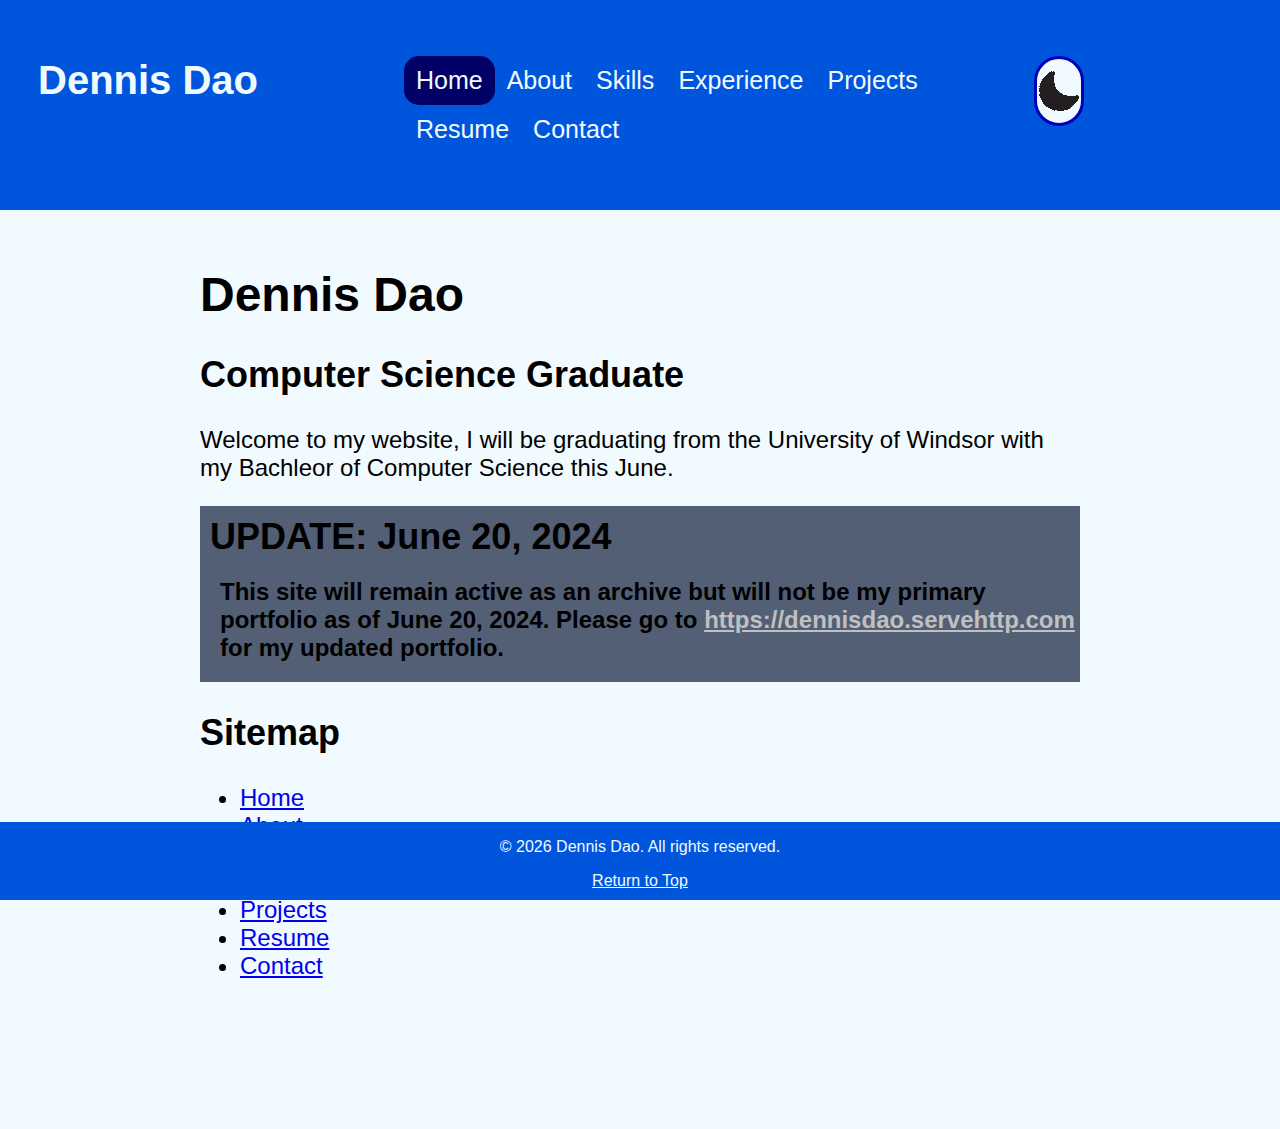
<file: index.html>
<!DOCTYPE html>
<html lang="en">
    <head>
        <title>Dennis Dao</title>
        <link rel="stylesheet" href="stylesheets/stylesheet.css"/>
        <link rel="stylesheet" href="https://cdnjs.cloudflare.com/ajax/libs/font-awesome/4.7.0/css/font-awesome.min.css">
        <link rel="icon" type="image/x-icon" href="images/favicon.ico">
        <script src="files/darkmode.js" defer></script> 
        <script src="files/menu.js" defer></script>
        <meta charset="utf-8">
    </head>

    <body class="page light-mode">
        <div id="navbar">
            <div class="navbar-item" style="width:30%;">
                <a href="index.html" id="logo">Dennis Dao</a>
            </div>

            <div class="navbar-item-menu" id="navbarMenu" style="width:50%;">
                <a class="active" href="index.html">Home</a>
                <a href="about.html">About</a>
                <a href="skills.html">Skills</a>
                <a href="exp.html">Experience</a>
                <a href="projects.html">Projects</a>
                <a href="resume.html">Resume</a>
                <a href="contact.html">Contact</a>
                <a href="javascript:void(0);" class="icon" onclick="responsiveMenu()">
                    <i class="fa fa-bars"></i>
                </a>
            </div>

            <div class="navbar-item" style="width:20%;">
                <div class="toggle">
                    <input type="checkbox" id="theme" class="toggle-input">
                    <label for="theme" class="toggle-label">
                        <img src="./images/moon.png" alt="Dark mode" class="toggle-icon">
                    </label>
                </div>
            </div>
        </div>

        <div id="content">
            <h1>Dennis Dao</h1>
            <h2>Computer Science Graduate</h2>
            <p>Welcome to my website, I will be graduating from the University of Windsor with my Bachleor of Computer Science this June.</p>

            <div style="font-weight: bold; background-color: #525f75;">
                <h2 style="margin: 10px 0 10px 10px; padding: 10px 0px 0px 0px">UPDATE: June 20, 2024</h2>
                <p style="margin: 10px 0 10px 10px; padding: 10px 0 20px 10px">
                    This site will remain active as an archive but will not be my primary portfolio as of June 20, 2024. Please go to
                    <a style="color:rgb(192, 192, 192)" href="https://dennisdao.servehttp.com">https://dennisdao.servehttp.com</a> for my updated portfolio.
                </p>
            </div>

            <h2>Sitemap</h2>
            <ul>
                <li><a href="index.html">Home</a></li>
                <li><a href="about.html">About</a></li>
                <li><a href="skills.html">Skills</a></li>
                <li><a href="exp.html">Experience</a></li>
                <li><a href="projects.html">Projects</a></li>
                <li><a href="resume.html">Resume</a></li>
                <li><a href="contact.html">Contact</a></li>
            </ul>
        </div>
        <div class="footer">
            <p id="copyright"></p>
            <a href="#top">Return to Top</a>
        </div>
        <script>
            var date = new Date();
            document.getElementById("copyright").innerHTML = "© " + date.getFullYear() + " Dennis Dao. All rights reserved.";
        </script>
   </body>
</html>
</file>
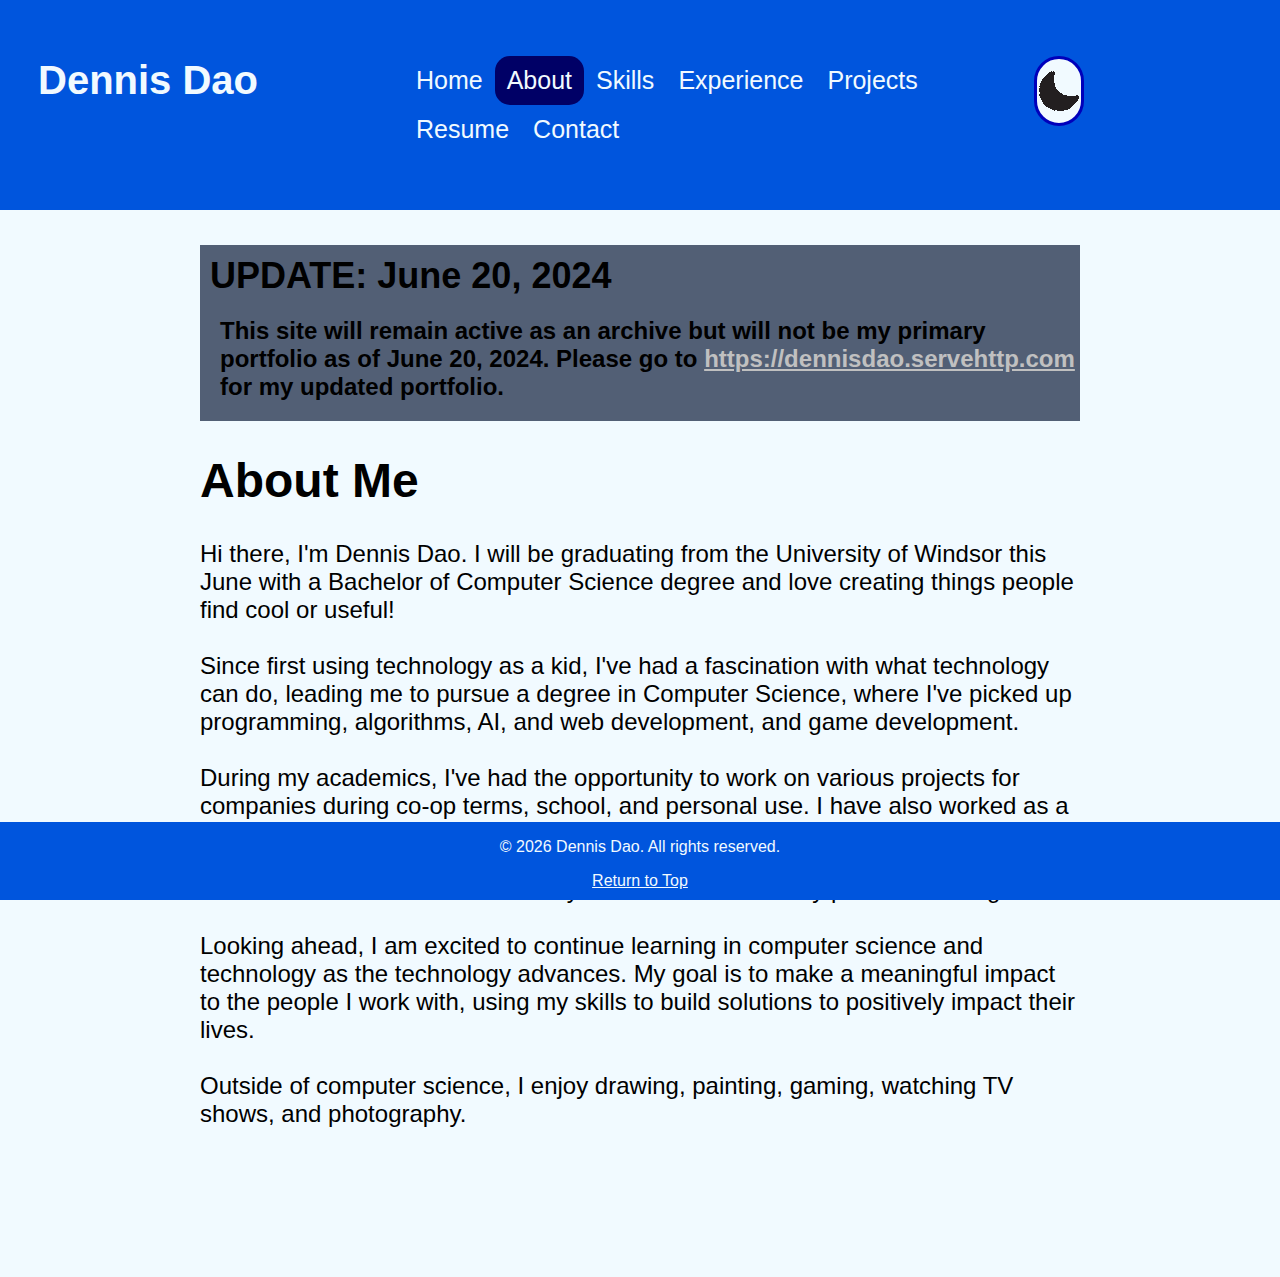
<file: about.html>
<!DOCTYPE html>
<html lang="en">
    <head>
        <title>About Me</title>
        <link rel="stylesheet" href="stylesheets/stylesheet.css"/>
        <link rel="stylesheet" href="https://cdnjs.cloudflare.com/ajax/libs/font-awesome/4.7.0/css/font-awesome.min.css">
        <link rel="icon" type="image/x-icon" href="images/favicon.ico">
        <script src="files/darkmode.js" defer></script> 
        <script src="files/menu.js"></script>
        <meta charset="utf-8">
    </head>

    <body class="page light-mode">
        <div id="navbar">
            <div class="navbar-item" style="width:30%;">
                <a href="index.html" id="logo">Dennis Dao</a>
            </div>

            <div class="navbar-item-menu" id="navbarMenu" style="width:50%;">
                <a href="index.html">Home</a>
                <a class="active" href="about.html">About</a>
                <a href="skills.html">Skills</a>
                <a href="exp.html">Experience</a>
                <a href="projects.html">Projects</a>
                <a href="resume.html">Resume</a>
                <a href="contact.html">Contact</a>
                <a href="javascript:void(0);" class="icon" onclick="responsiveMenu()">
                    <i class="fa fa-bars"></i>
                </a>
            </div>

            <div class="navbar-item" style="width:20%;">
                <div class="toggle">
                    <input type="checkbox" id="theme" class="toggle-input">
                    <label for="theme" class="toggle-label">
                        <img src="./images/moon.png" alt="Dark mode" class="toggle-icon">
                    </label>
                </div>
            </div>
        </div>

        <div id="content">
            <div style="font-weight: bold; background-color: #525f75;">
                <h2 style="margin: 10px 0 10px 10px; padding: 10px 0px 0px 0px">UPDATE: June 20, 2024</h2>
                <p style="margin: 10px 0 10px 10px; padding: 10px 0 20px 10px">
                    This site will remain active as an archive but will not be my primary portfolio as of June 20, 2024. Please go to
                    <a style="color:rgb(192, 192, 192)" href="https://dennisdao.servehttp.com">https://dennisdao.servehttp.com</a> for my updated portfolio.
                </p>
            </div>
            
            <h1>About Me</h1>
            <p>
                Hi there, I'm Dennis Dao. I will be graduating from the University of Windsor this June with a Bachelor of Computer Science degree and love creating things
                people find cool or useful!
                <br/><br/>
                Since first using technology as a kid, I've had a fascination with what technology can do, leading me to pursue a degree in
                Computer Science, where I've picked up programming, algorithms, AI, and web development, and game development.
                <br/><br/>
                During my academics, I've had the opportunity to work on various projects for
                companies during co-op terms, school, and personal use. I have also worked as a 
                teaching assistant for various computer science courses, ranging from intro to programming to compiler theory.
                These experiences have provided opportunites to network with others and to 
                hone my technical skills and my problem-solving skills.
                <br/><br/>
                Looking ahead, I am excited to continue learning in computer science and technology as the technology advances. My goal is to
                make a meaningful impact to the people I work with, using my skills to build solutions to positively impact their lives.
                <br/><br/>
                Outside of computer science, I enjoy drawing, painting, gaming, watching TV shows, and photography.
            </p>
        </div>
        <div class="footer">
            <p id="copyright"></p>
            <a href="#top">Return to Top</a>
        </div>
        <script>
            var date = new Date();
            document.getElementById("copyright").innerHTML = "© " + date.getFullYear() + " Dennis Dao. All rights reserved.";
        </script>
   </body>
</html>
</file>
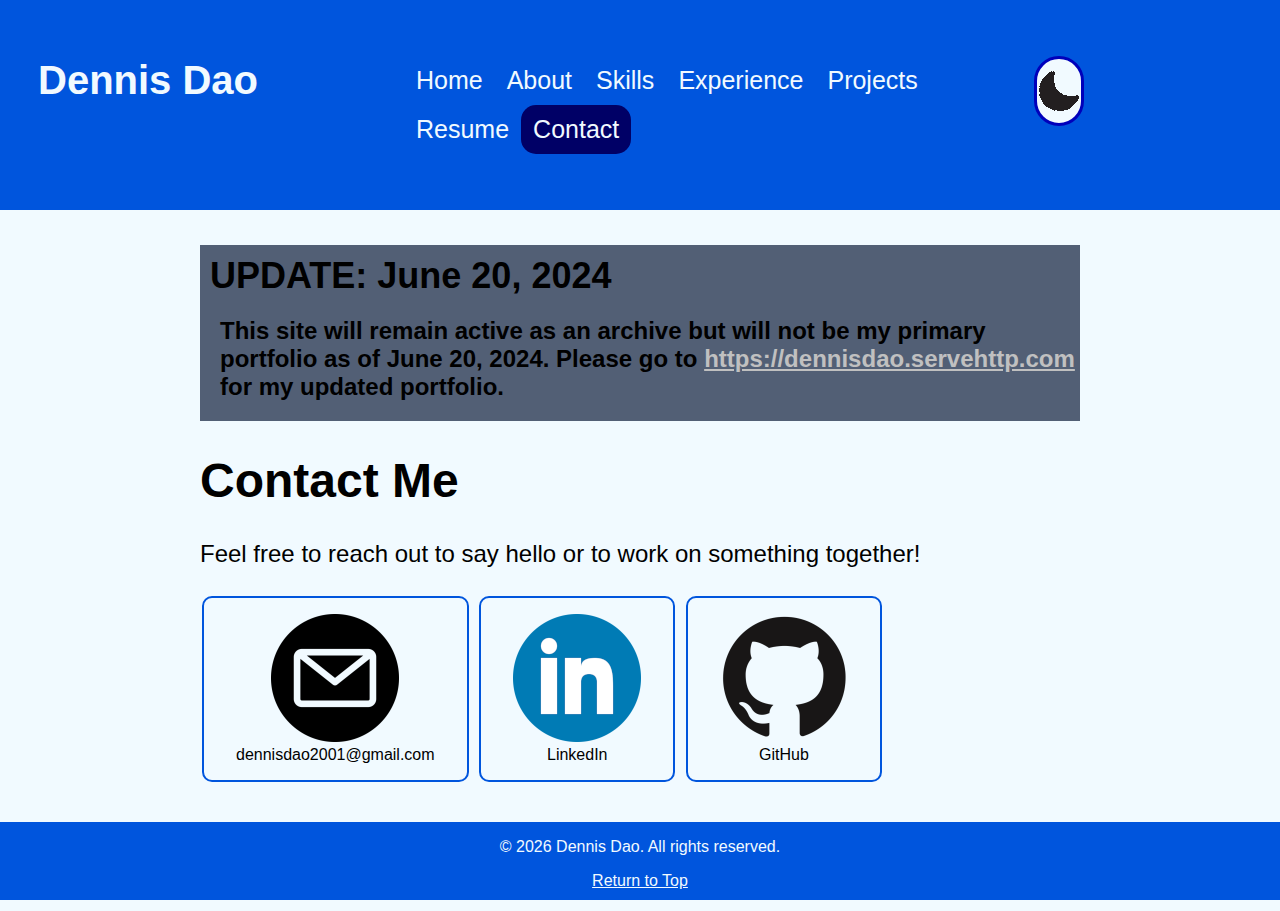
<file: contact.html>
<!DOCTYPE html>
<html lang="en">
    <head>
        <title>Contact Me</title>
        <link rel="stylesheet" href="stylesheets/stylesheet.css"/>
        <link rel="stylesheet" href="https://cdnjs.cloudflare.com/ajax/libs/font-awesome/4.7.0/css/font-awesome.min.css">
        <link rel="icon" type="image/x-icon" href="images/favicon.ico">
        <script src="files/darkmode.js" defer></script> 
        <script src="files/menu.js"></script>
        <meta charset="utf-8">
    </head>
    
    <body class="page light-mode">
        <div id="navbar">
            <div class="navbar-item" style="width:30%;">
                <a href="index.html" id="logo">Dennis Dao</a>
            </div>

            <div class="navbar-item-menu" id="navbarMenu" style="width:50%;">
                <a href="index.html">Home</a>
                <a href="about.html">About</a>
                <a href="skills.html">Skills</a>
                <a href="exp.html">Experience</a>
                <a href="projects.html">Projects</a>
                <a href="resume.html">Resume</a>
                <a class="active" href="contact.html">Contact</a>
                <a href="javascript:void(0);" class="icon" onclick="responsiveMenu()">
                    <i class="fa fa-bars"></i>
                </a>
            </div>

            <div class="navbar-item" style="width:20%;">
                <div class="toggle">
                    <input type="checkbox" id="theme" class="toggle-input">
                    <label for="theme" class="toggle-label">
                        <img src="./images/moon.png" alt="Dark mode" class="toggle-icon">
                    </label>
                </div>
            </div>
        </div>

        <div id="content">
            <div style="font-weight: bold; background-color: #525f75;">
                <h2 style="margin: 10px 0 10px 10px; padding: 10px 0px 0px 0px">UPDATE: June 20, 2024</h2>
                <p style="margin: 10px 0 10px 10px; padding: 10px 0 20px 10px">
                    This site will remain active as an archive but will not be my primary portfolio as of June 20, 2024. Please go to
                    <a style="color:rgb(192, 192, 192)" href="https://dennisdao.servehttp.com">https://dennisdao.servehttp.com</a> for my updated portfolio.
                </p>
            </div>
            
            <h1>Contact Me</h1>
            <p>Feel free to reach out to say hello or to work on something together!</p>
            <a href="mailto: dennisdao2001@gmail.com"><button class="button buttonTheme"><img src="images/email.png" id="email" alt="Email"><br/>dennisdao2001@gmail.com</button></a>
            <a href="https://www.linkedin.com/in/dennis-dao0802/"><button class="button buttonTheme"><img src="images/linkedin.png" id="linkedin" alt="LinkedIn"><br/>LinkedIn</button></a>
            <a href="https://github.com/dennis0802"><button class="button buttonTheme"><img src="images/githubLarge.png" id="github" alt="GitHub"><br/>GitHub</button></a>    
                
        </div>
        <div class="footer">
            <p id="copyright"></p>
            <a href="#top">Return to Top</a>
        </div>
        <script>
            var date = new Date();
            document.getElementById("copyright").innerHTML = "© " + date.getFullYear() + " Dennis Dao. All rights reserved.";
        </script>
   </body>
</html>
</file>
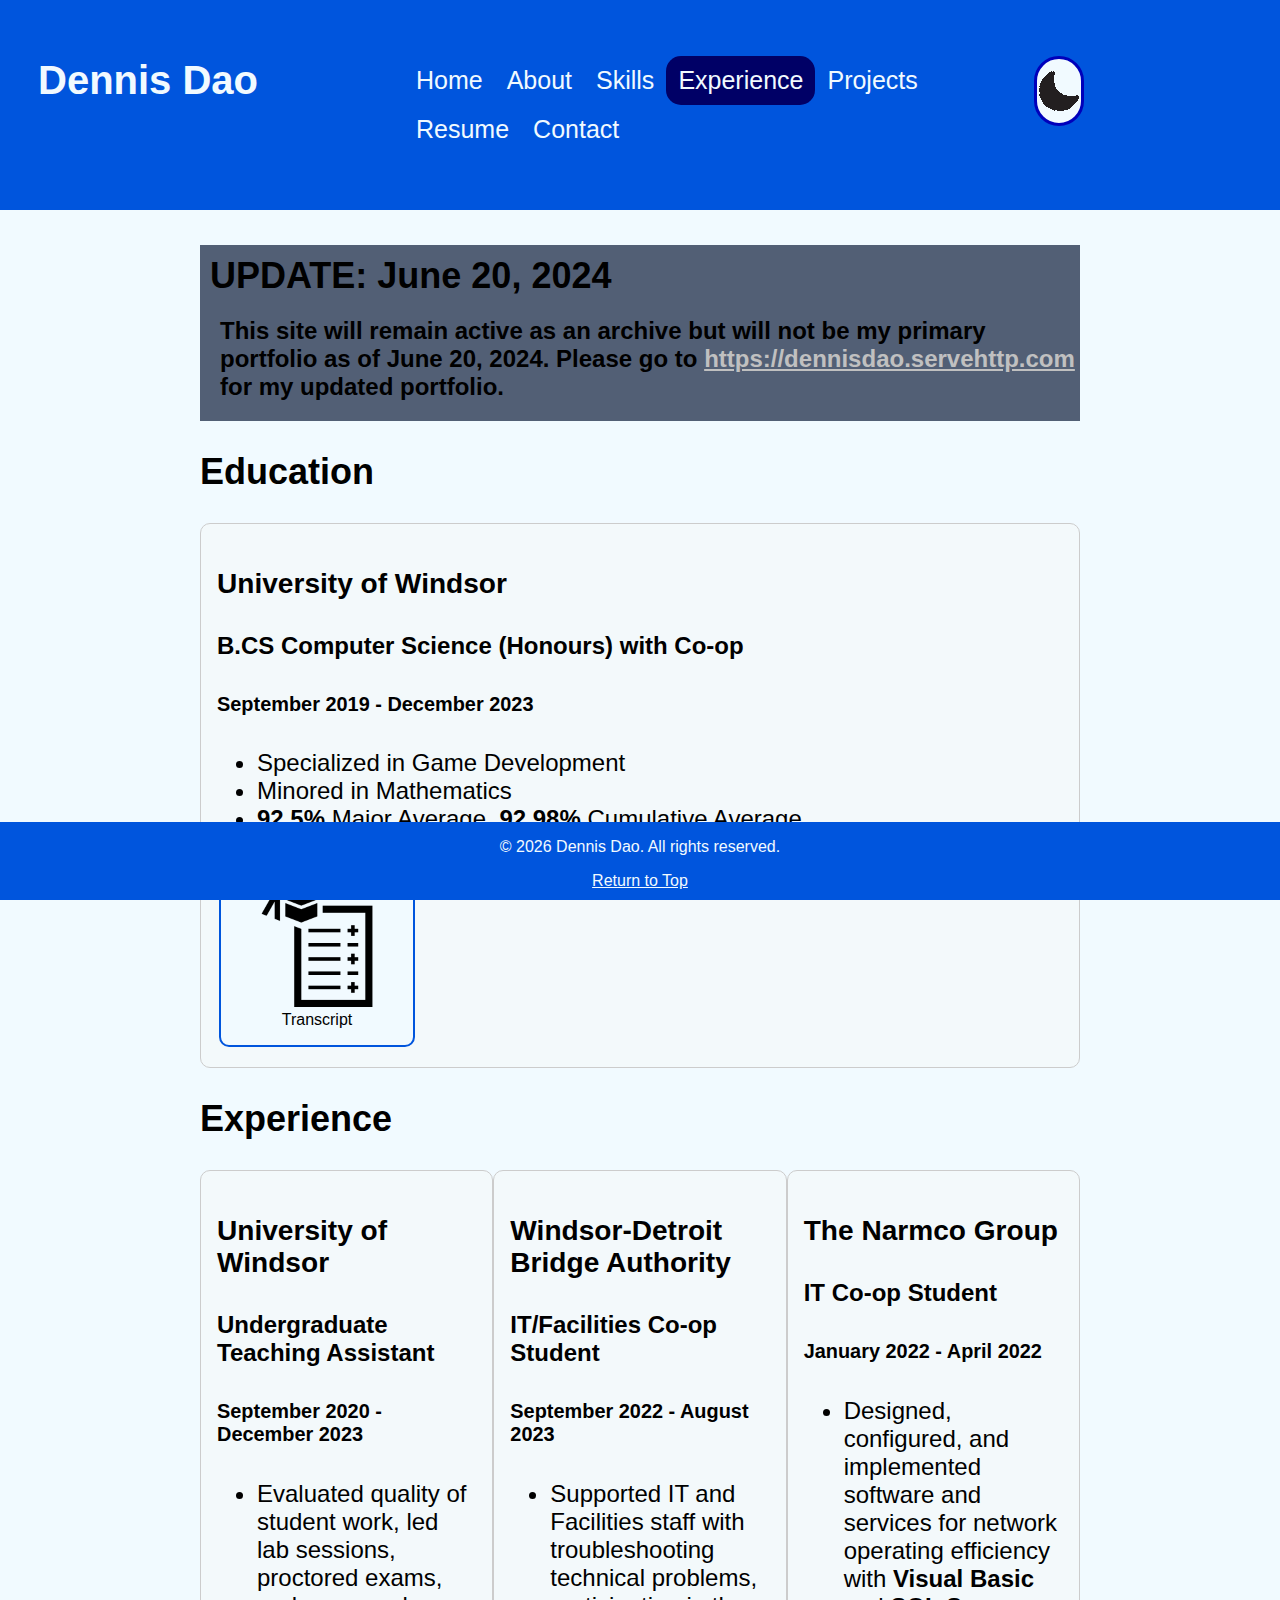
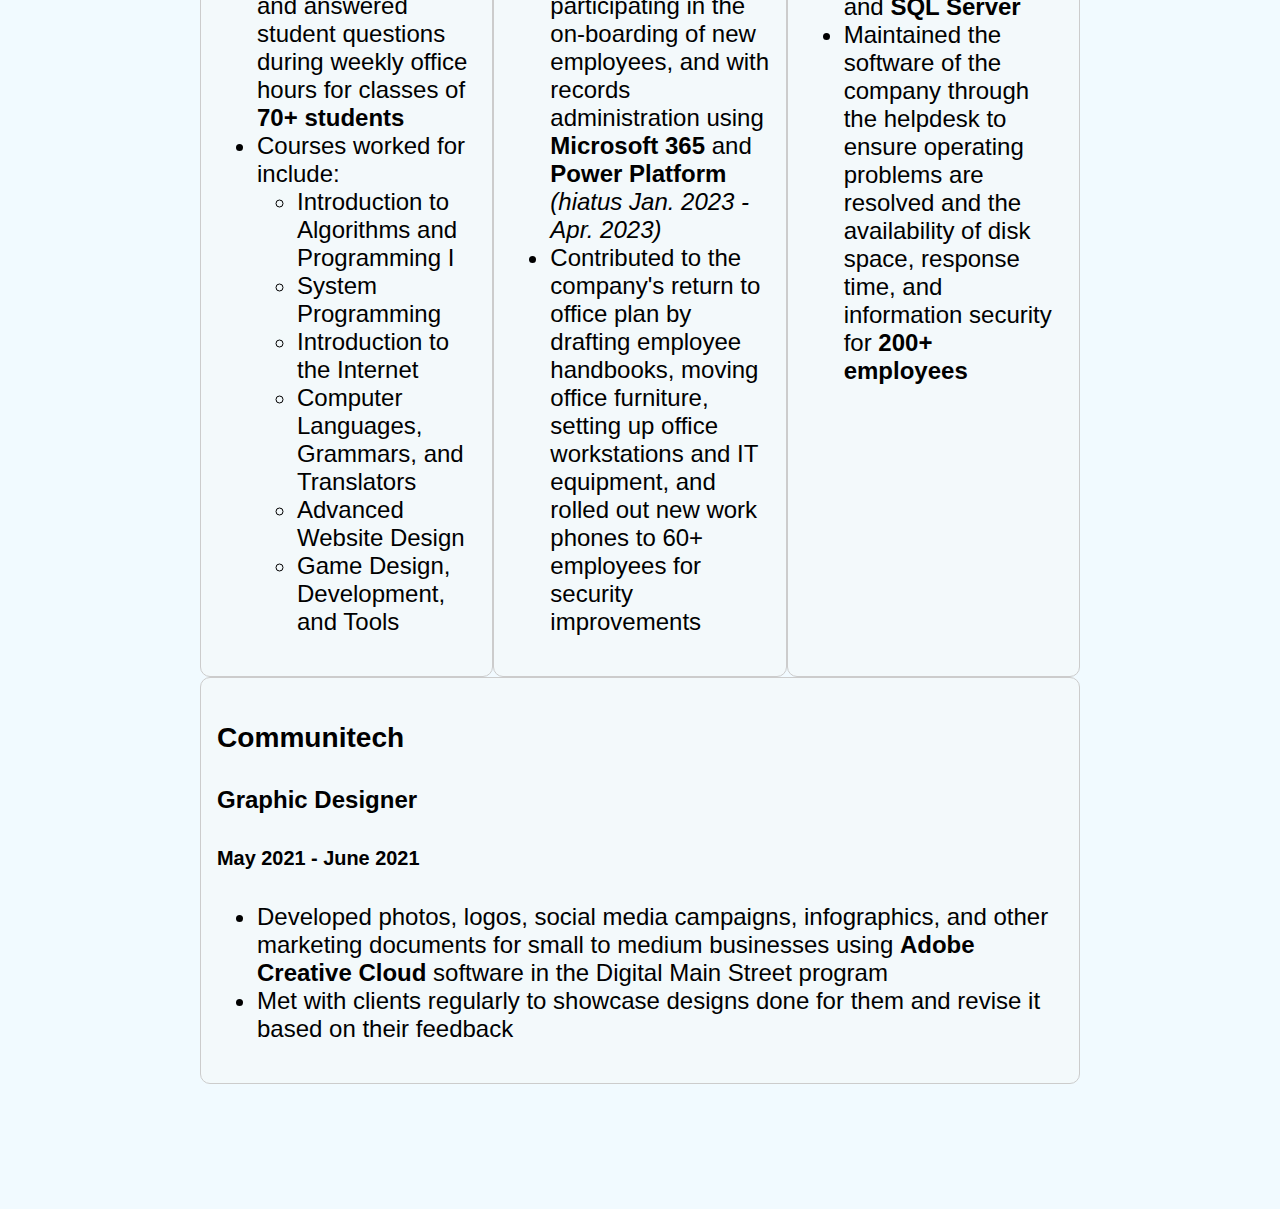
<file: exp.html>
<!DOCTYPE html>
<html lang="en">
    <head>
        <title>Experience</title>
        <link rel="stylesheet" href="stylesheets/stylesheet.css"/>
        <link rel="stylesheet" href="https://cdnjs.cloudflare.com/ajax/libs/font-awesome/4.7.0/css/font-awesome.min.css">
        <link rel="icon" type="image/x-icon" href="images/favicon.ico">
        <script src="files/darkmode.js" defer></script> 
        <script src="files/menu.js"></script>
        <meta charset="utf-8">
    </head>

    <body class="page light-mode">
        <div id="navbar">
            <div class="navbar-item" style="width:30%;">
                <a href="index.html" id="logo">Dennis Dao</a>
            </div>

            <div class="navbar-item-menu" id="navbarMenu" style="width:50%;">
                <a href="index.html">Home</a>
                <a href="about.html">About</a>
                <a href="skills.html">Skills</a>
                <a class="active" href="exp.html">Experience</a>
                <a href="projects.html">Projects</a>
                <a href="resume.html">Resume</a>
                <a href="contact.html">Contact</a>
                <a href="javascript:void(0);" class="icon" onclick="responsiveMenu()">
                    <i class="fa fa-bars"></i>
                </a>
            </div>

            <div class="navbar-item" style="width:20%;">
                <div class="toggle">
                    <input type="checkbox" id="theme" class="toggle-input">
                    <label for="theme" class="toggle-label">
                        <img src="./images/moon.png" alt="Dark mode" class="toggle-icon">
                    </label>
                </div>
            </div>
        </div>

        <div id="content">
            <div style="font-weight: bold; background-color: #525f75;">
                <h2 style="margin: 10px 0 10px 10px; padding: 10px 0px 0px 0px">UPDATE: June 20, 2024</h2>
                <p style="margin: 10px 0 10px 10px; padding: 10px 0 20px 10px">
                    This site will remain active as an archive but will not be my primary portfolio as of June 20, 2024. Please go to
                    <a style="color:rgb(192, 192, 192)" href="https://dennisdao.servehttp.com">https://dennisdao.servehttp.com</a> for my updated portfolio.
                </p>
            </div>
            
            <h2>Education</h2>
            <div class="box-container">
                <div class="box" style="text-align: left;">
                    <h3>University of Windsor</h4>
                    <h4>B.CS Computer Science (Honours) with Co-op</h4>
                    <h5>September 2019 - December 2023</h5>
                    <ul>
                        <li>Specialized in Game Development</li>
                        <li>Minored in Mathematics</li>
                        <li><b>92.5%</b> Major Average, <b>92.98%</b> Cumulative Average</li>
                    </ul>
                    <a href="documents/DennisDao_Transcript.pdf"><button class="button buttonTheme"><img src="images/transcript.png" id="pdf" alt="Transcript icon"><br/>Transcript</button></a>
                </div>
            </div>

            <h2>Experience</h2>
            <div class="box-container">
                <div class="box" style="text-align: left;">
                    <h3>University of Windsor</h4>
                    <h4>Undergraduate Teaching Assistant</h4>
                    <h5>September 2020 - December 2023</h5>
                    <ul>
                        <li>
                            Evaluated quality of student work, led lab sessions, proctored exams, and answered 
                            student questions during weekly office hours for classes of <b>70+ students</b>
                        </li>
                        <li>
                            Courses worked for include:
                            <ul>
                                <li>Introduction to Algorithms and Programming I</li>
                                <li>System Programming</li>
                                <li>Introduction to the Internet</li>
                                <li>Computer Languages, Grammars, and Translators</li>
                                <li>Advanced Website Design</li>
                                <li>Game Design, Development, and Tools</li>
                            </ul>
                        </li>
                    </ul>
                </div>

                <div class="box" style="text-align: left;">
                    <h3>Windsor-Detroit Bridge Authority</h4>
                    <h4>IT/Facilities Co-op Student</h4>
                    <h5>September 2022 - August 2023</h5>
                    <ul>
                        <li>
                            Supported IT and Facilities staff with troubleshooting technical problems, participating in the on-boarding of new employees, and with records administration using 
                            <b>Microsoft 365</b> and <b>Power Platform</b> <i>(hiatus Jan. 2023 - Apr. 2023)</i>
                        </li>
                        <li>
                            Contributed to the company's return to office plan by drafting employee handbooks, moving office furniture, setting up office workstations and IT equipment, and rolled out new 
                            work phones to 60+ employees for security improvements
                        </li>
                    </ul>
                </div>

                <div class="box" style="text-align: left;">
                    <h3>The Narmco Group</h4>
                    <h4>IT Co-op Student</h4>
                    <h5>January 2022 - April 2022</h5>
                    <ul>
                        <li>
                            Designed, configured, and implemented software and services for network operating efficiency with <b>Visual Basic</b> and <b>SQL Server</b>
                        </li>
                        <li>
                            Maintained the software of the company through the helpdesk to ensure operating problems are resolved and the availability of disk space, 
                            response time, and information security for <b>200+ employees</b>
                        </li>
                    </ul>
                </div>
            </div>
            <div class="box-container">
                <div class="box" style="text-align: left;">
                    <h3>Communitech</h4>
                    <h4>Graphic Designer</h4>
                    <h5>May 2021 - June 2021</h5>
                    <ul>
                        <li>
                            Developed photos, logos, social media campaigns, infographics, and other marketing documents for small to medium businesses using <b>Adobe Creative Cloud</b> software in the Digital Main Street program
                        </li>
                        <li>
                            Met with clients regularly to showcase designs done for them and revise it based on their feedback
                        </li>
                    </ul>
                </div>
            </div>

        </div>
        <div class="footer">
            <p id="copyright"></p>
            <a href="#top">Return to Top</a>
        </div>
        <script>
            var date = new Date();
            document.getElementById("copyright").innerHTML = "© " + date.getFullYear() + " Dennis Dao. All rights reserved.";
        </script>
   </body>
</html>
</file>
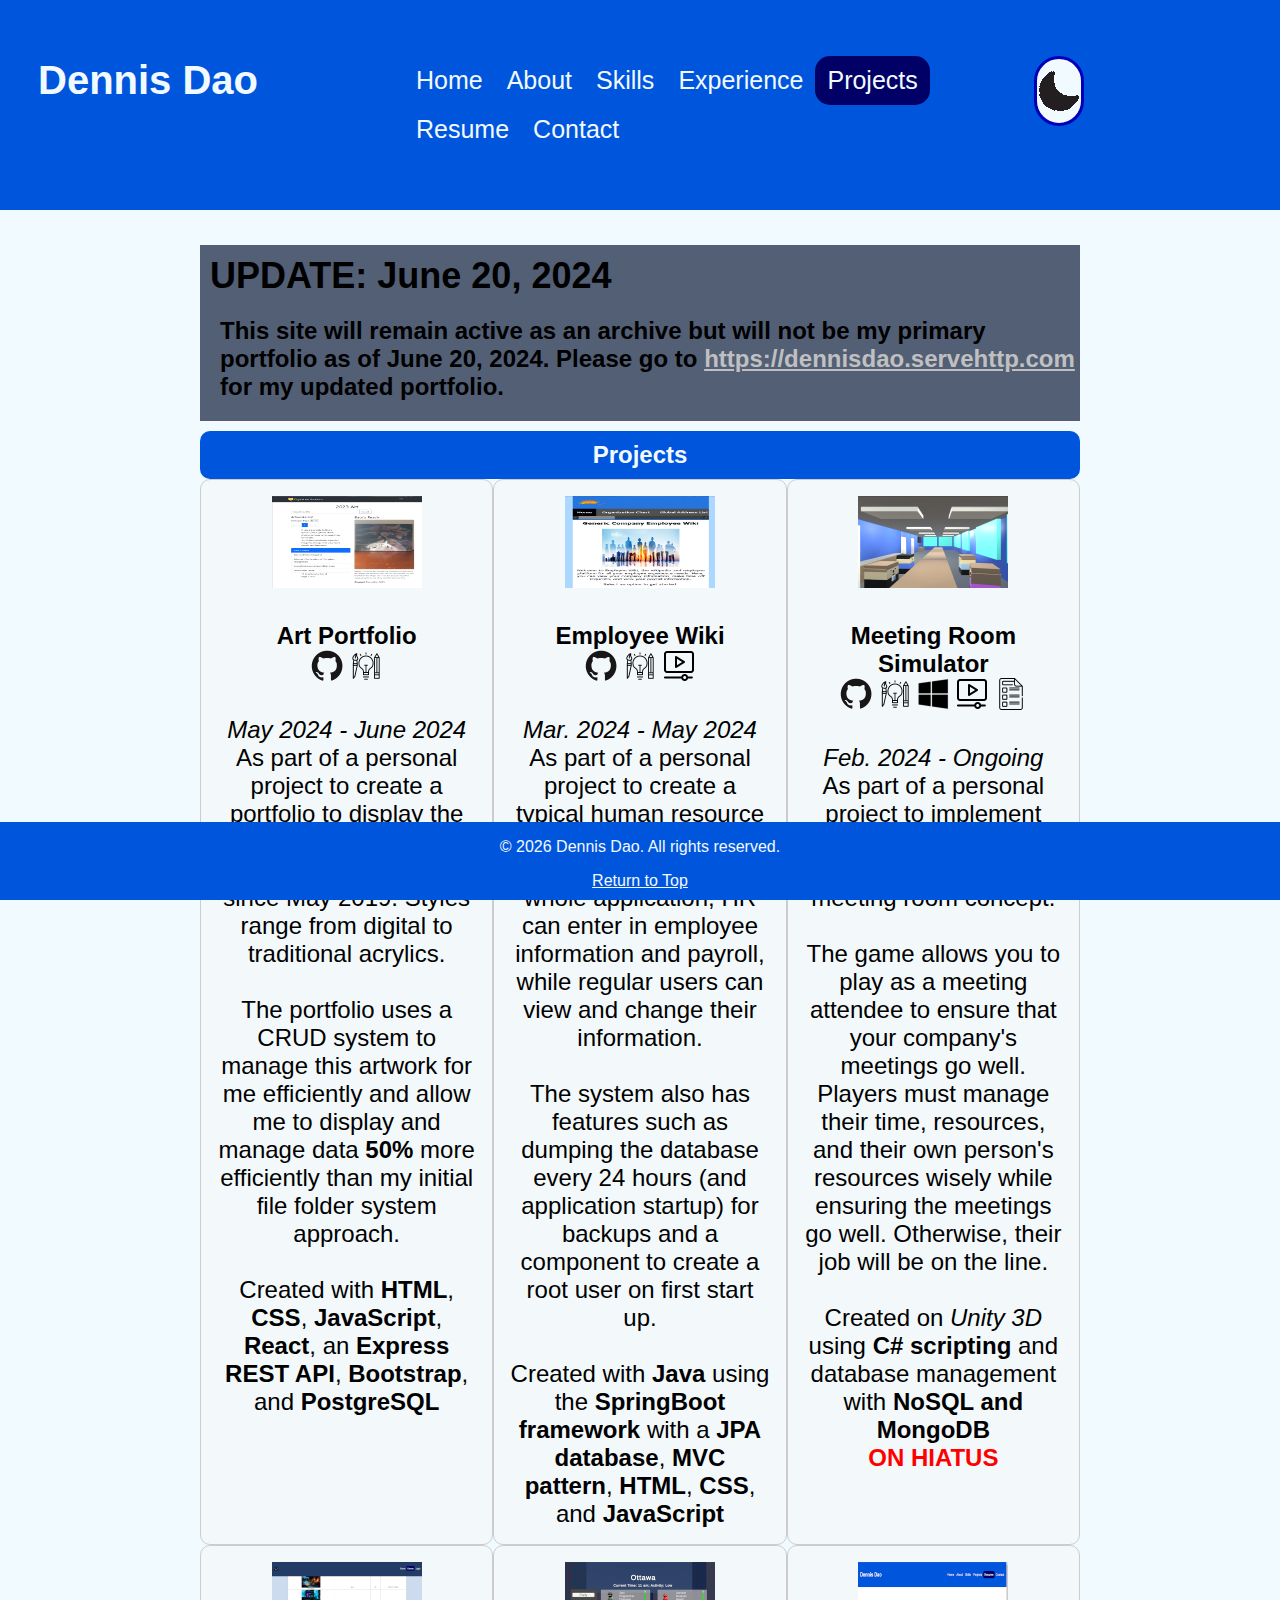
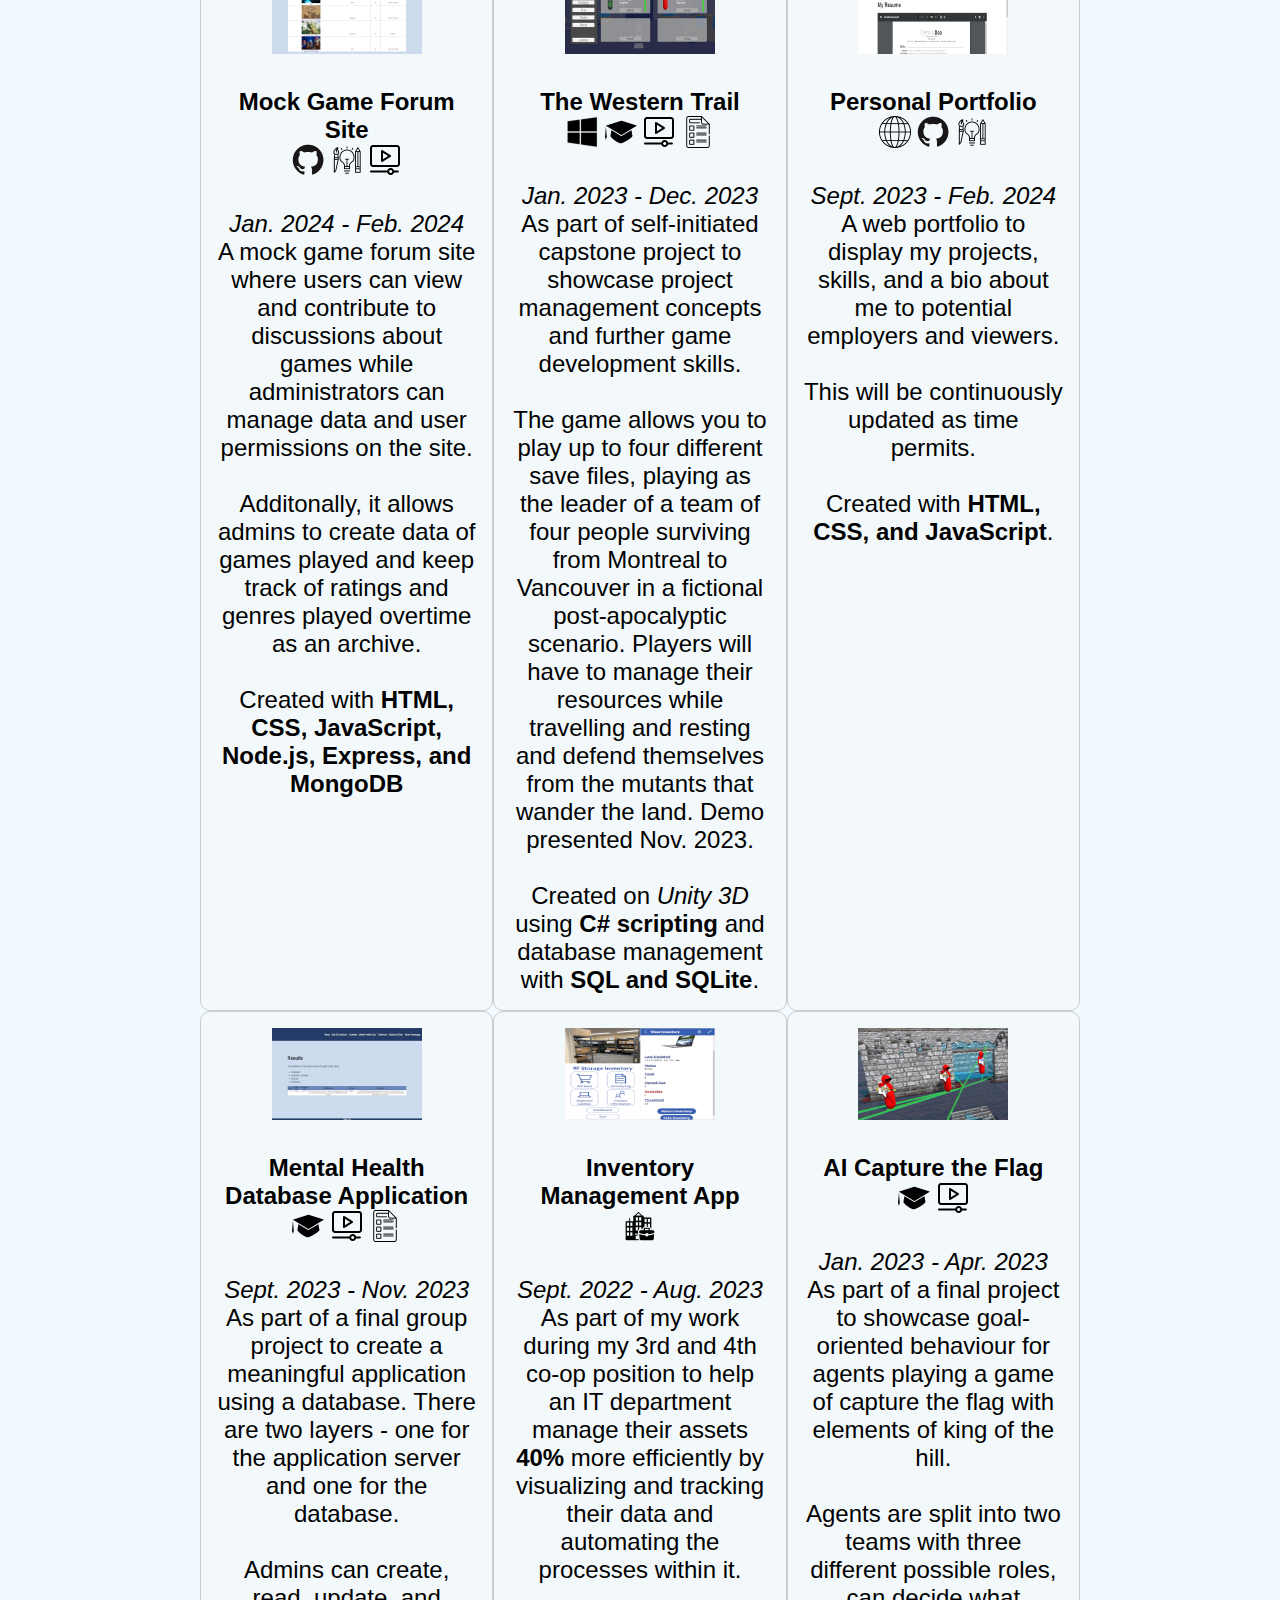
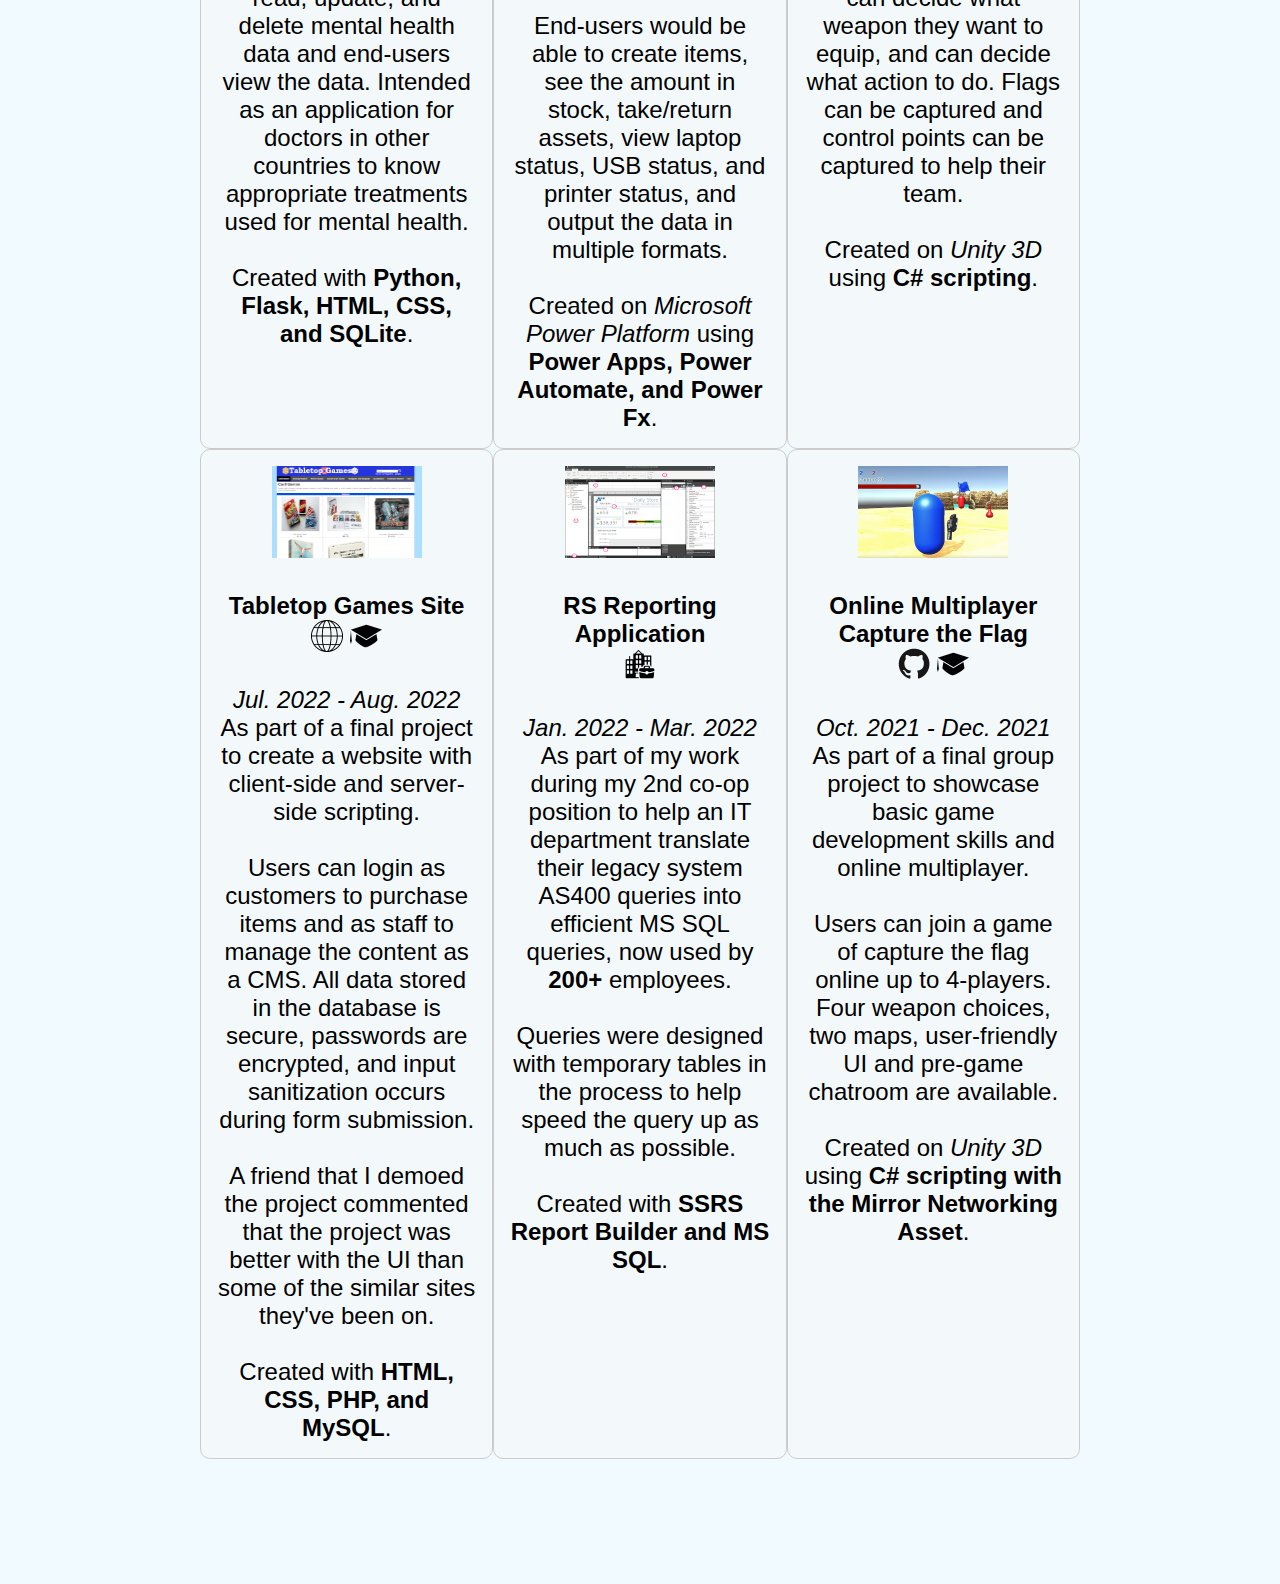
<file: projects.html>
<!DOCTYPE html>
<html lang="en">
    <head>
        <title>My Projects</title>
        <link rel="stylesheet" href="stylesheets/stylesheet.css"/>
        <link rel="stylesheet" href="https://cdnjs.cloudflare.com/ajax/libs/font-awesome/4.7.0/css/font-awesome.min.css">
        <link rel="icon" type="image/x-icon" href="images/favicon.ico">
        <script src="files/darkmode.js" defer></script> 
        <script src="files/menu.js"></script>
        <meta charset="utf-8">
    </head>

    <body class="page light-mode">
        <div id="navbar">
            <div class="navbar-item" style="width:30%;">
                <a href="index.html" id="logo">Dennis Dao</a>
            </div>

            <div class="navbar-item-menu" id="navbarMenu" style="width:50%;">
                <a href="index.html">Home</a>
                <a href="about.html">About</a>
                <a href="skills.html">Skills</a>
                <a href="exp.html">Experience</a>
                <a class="active" href="projects.html">Projects</a>
                <a href="resume.html">Resume</a>
                <a href="contact.html">Contact</a>
                <a href="javascript:void(0);" class="icon" onclick="responsiveMenu()">
                    <i class="fa fa-bars"></i>
                </a>
            </div>

            <div class="navbar-item" style="width:20%;">
                <div class="toggle">
                    <input type="checkbox" id="theme" class="toggle-input">
                    <label for="theme" class="toggle-label">
                        <img src="./images/moon.png" alt="Dark mode" class="toggle-icon">
                    </label>
                </div>
            </div>
        </div>

        <div id="content">
            <div style="font-weight: bold; background-color: #525f75;">
                <h2 style="margin: 10px 0 10px 10px; padding: 10px 0px 0px 0px">UPDATE: June 20, 2024</h2>
                <p style="margin: 10px 0 10px 10px; padding: 10px 0 20px 10px">
                    This site will remain active as an archive but will not be my primary portfolio as of June 20, 2024. Please go to
                    <a style="color:rgb(192, 192, 192)" href="https://dennisdao.servehttp.com">https://dennisdao.servehttp.com</a> for my updated portfolio.
                </p>
            </div>
            
            <div class="box-head">
                Projects
            </div>

            <div class="box-container">
                <div class="box">
                    <img src="images/art_portfolio.png" id="projectImg" alt="Art portfolio">
                    <br/><br/><b>Art Portfolio</b><br/>
                    <a href="https://github.com/dennis0802/artPortfolio"><img src="images/github.png" id="gitrepository" alt="Git repository"></a>
                    <img src="images/personalProject.png" id="personalProject" alt="Personal project">
                    <br/><br/>
                    <i>May 2024 - June 2024</i><br/>
                    As part of a personal project to create a portfolio to display the artwork I have done with visual arts hobbies since May 2019. 
                    Styles range from digital to traditional acrylics.
                    <br/><br/>
                    The portfolio uses a CRUD system to manage this artwork for me efficiently and allow me to display and manage data <b>50%</b> more efficiently than my
                    initial file folder system approach.
                    <br/><br/>
                    Created with <b>HTML</b>, <b>CSS</b>, <b>JavaScript</b>, <b>React</b>, an <b>Express REST API</b>, <b>Bootstrap</b>, and <b>PostgreSQL</b>
                </div>

                <div class="box">
                    <img src="images/hris.png" id="projectImg" alt="A human resources information system">
                    <br/><br/><b>Employee Wiki</b><br/>
                    <a href="https://github.com/dennis0802/employee-wiki"><img src="images/github.png" id="gitrepository" alt="Git repository"></a>
                    <img src="images/personalProject.png" id="personalProject" alt="Personal project">
                    <a href="https://youtu.be/dEDhTjpj0Zg"><img src="images/video.png" id="demo" alt="demo link"></a>
                    <br/><br/>
                    <i>Mar. 2024 - May 2024</i><br/>
                    As part of a personal project to create a typical human resource information system. Admins can manage the whole application,
                    HR can enter in employee information and payroll, while regular users can view and change their information.
                    <br/><br/>
                    The system also has features such as dumping the database every 24 hours (and application startup) for backups and a component to create a root user on first start up.
                    <br/><br/>
                    Created with <b>Java</b> using the <b>SpringBoot framework</b> with a <b>JPA database</b>, <b>MVC pattern</b>, <b>HTML</b>, <b>CSS</b>, and <b>JavaScript</b>
                </div>

                <div class="box">
                    <img src="images/meetingSim.png" id="projectImg" alt="A game to continue working on randomly generated concepts">
                    <br/><br/><b>Meeting Room Simulator</b><br/>
                    <a href="https://github.com/dennis0802/meetingRoomSim"><img src="images/github.png" id="gitrepository" alt="Git repository"></a>
                    <img src="images/personalProject.png" id="personalProject" alt="Personal project">
                    <a href=""><img src="images/windows.png" id="windowsDownload" alt="Windows project download"></a>
                    <a href=""><img src="images/video.png" id="demo" alt="demo link"></a>
                    <a href="documents/Meeting Room Simulator Design Document.pdf"><img src="images/report.png" id="pdf" alt="PDF icon"></a>
                    <br/><br/>
                    <i>Feb. 2024 - Ongoing</i><br/>
                    As part of a personal project to implement randomly generated concepts into an office meeting room concept.<br/><br/>
                    The game allows you to play as a meeting attendee to ensure that your company's meetings go well. Players must manage their time,
                    resources, and their own person's resources wisely while ensuring the meetings go well. Otherwise, their job will be on the line.
                    <br/><br/>
                    Created on <i>Unity 3D</i> using <b>C# scripting</b> and database management with <b>NoSQL and MongoDB</b><br/>
                    <b style="color: red;">ON HIATUS</b>
                </div>
            </div>

            <div class="box-container">
                <div class="box">
                    <img src="images/gameForum.png" id="projectImg" alt="A mock game forum site">
                    <br/><br/><b>Mock Game Forum Site</b><br/>
                    <a href="https://github.com/dennis0802/gameSite"><img src="images/github.png" id="gitrepository" alt="Git repository"></a>
                    <img src="images/personalProject.png" id="personalProject" alt="Personal project">
                    <a href=""><img src="images/video.png" id="demo" alt="demo link"></a>

                    <br/><br/>
                    <i>Jan. 2024 - Feb. 2024</i><br/>
                    A mock game forum site where users can view and contribute to discussions about games while administrators can manage data and user permissions on the site.
                    <br/><br/>
                    Additonally, it allows admins to create data of games played and keep track of ratings and genres played overtime as an archive.
                    <br/><br/>
                    Created with <b>HTML, CSS, JavaScript, Node.js, Express, and MongoDB</b>
                </div>

                <div class="box">
                    <img src="images/westernTrail.png" id="projectImg"  alt="A choose your own adventure game I developed">
                    <br/><br/><b>The Western Trail</b><br/>
                    <a href="./files/The Western Trail.zip"><img src="images/windows.png" id="windowsDownload" alt="Windows project download"></a>
                    <img src="images/university.png" id="universityProject" alt="University project">
                    <a href="https://youtu.be/qxMqgqgrTtY"><img src="images/video.png" id="demo" alt="demo link"></a>
                    <a href="documents/4990FinalReport.pdf"><img src="images/report.png" id="pdf" alt="PDF icon"></a>

                    <br/><br/>
                    <i>Jan. 2023 - Dec. 2023</i><br/>
                    As part of self-initiated capstone project to showcase project management concepts and further game development skills.<br/><br/>
                    The game allows you to play up to four different save files, 
                    playing as the leader of a team of four people surviving from Montreal to Vancouver in a fictional post-apocalyptic scenario. Players will have to manage
                    their resources while travelling and resting and defend themselves from the mutants that wander the land. Demo presented Nov. 2023.
                    <br/><br/>
                    Created on <i>Unity 3D</i> using <b>C# scripting</b> and database management with <b>SQL and SQLite</b>.
                </div>

                <div class="box">
                    <img src="images/mySite.png" id="projectImg"  alt="My website">
                    <br/><br/><b>Personal Portfolio</b><br/>
                    <a href="https://dennis0802.github.io/index.html"><img src="images/web.png" id="weblink" alt="Website link"></a>
                    <a href="https://github.com/dennis0802/dennis0802.github.io"><img src="images/github.png" id="gitrepository" alt="Git repository"></a>
                    <img src="images/personalProject.png" id="personalProject" alt="Personal project">

                    <br/><br/>
                    <i>Sept. 2023 - Feb. 2024</i><br/>
                    A web portfolio to display my projects, skills, and a bio about me to potential employers and viewers. 
                    <br/><br/>This will be continuously updated as
                    time permits.
                    <br/><br/>
                    Created with <b>HTML, CSS, and JavaScript</b>.
                </div>
            </div>
            
            <div class="box-container">
                <div class="box">
                    <img src="images/mentalHealthDB.png" id="projectImg"  alt="An application to collect and visualize data on mental health">
                    <br/><br/><b>Mental Health Database Application</b><br/>
                    <img src="images/university.png" id="universityProject" alt="University project">
                    <a href="documents/4150Demo.mp4"><img src="images/video.png" id="demo" alt="demo link"></a>
                    <a href="documents/4150FinalReport.pdf"><img src="images/report.png" id="pdf" alt="PDF icon"></a>

                    <br/><br/>
                    <i>Sept. 2023 - Nov. 2023</i><br/>
                    As part of a final group project to create a meaningful application using a database. There are two layers - one for
                    the application server and one for the database. <br/><br/>
                    Admins can create, read, update, and delete mental health data and end-users
                    view the data. Intended as an application for doctors in other countries to know appropriate treatments used for mental health.
                    <br/><br/>
                    Created with <b>Python, Flask, HTML, CSS, and SQLite</b>.
                </div>

                <div class="box">
                    <img src="images/inventoryApp.png" id="projectImg"  alt="An inventory application">
                    <br/><br/><b>Inventory Management App</b><br/>
                    <img src="images/workplace.png" id="workplace" alt="Workplace project">

                    <br/><br/>
                    <i>Sept. 2022 - Aug. 2023</i><br/>
                    As part of my work during my 3rd and 4th co-op position to help an IT department manage their assets <b>40%</b> more efficiently by visualizing and 
                    tracking their data and automating the processes within it.<br/><br/>
                    End-users would be able to create items, see the amount in stock, take/return assets, view laptop status, USB status, and printer status, and output the data in 
                    multiple formats.
                    <br/><br/>
                    Created on <i>Microsoft Power Platform</i> using <b>Power Apps, Power Automate, and Power Fx</b>.
                </div>


                <div class="box">
                    <img src="images/ctf_ai.png" id="projectImg" alt="A snapshot of AI playing capture the flag">
                    <br/><br/><b>AI Capture the Flag</b><br/>
                    <img src="images/university.png" id="universityProject" alt="University project">
                    <a href="https://youtu.be/CAGBxPbmELQ"><img src="images/video.png" id="demo" alt="demo link"></a>

                    <br/><br/>
                    <i>Jan. 2023 - Apr. 2023</i><br/>
                    As part of a final project to showcase goal-oriented behaviour for agents playing a game of capture the flag with elements
                    of king of the hill.<br/><br/>Agents are split into two teams with three different possible roles, can decide what weapon 
                    they want to equip, and can decide what action to do. Flags can be captured and control points can be captured to help their team.
                    <br/><br/>Created on <i>Unity 3D</i> using <b>C# scripting</b>.
                </div>
            </div>

            <div class="box-container">
                <div class="box">
                    <img src="images/tabletop_ecom.png" id="projectImg"  alt="Homepage for e-commerce site for board games">
                    <br/><br/><b>Tabletop Games Site</b><br/>
                    <a href="https://dao114.myweb.cs.uwindsor.ca/COMP2707/Project/public/index.php"><img src="images/web.png" id="weblink" alt="Website link"></a>
                    <img src="images/university.png" id="universityProject" alt="University project">

                    <br/><br/>
                    <i>Jul. 2022 - Aug. 2022</i><br/>
                    As part of a final project to create a website with client-side and server-side scripting.<br/><br/>Users can login as customers to purchase
                    items and as staff to manage the content as a CMS. All data stored in the database is secure, passwords are encrypted, and input
                    sanitization occurs during form submission.
                    <br/><br/>
                    A friend that I demoed the project commented that the project was better with the UI than some of the similar sites they've been on.
                    <br/><br/>
                    Created with <b>HTML, CSS, PHP, and MySQL</b>.<br/>
                </div>

                <div class="box">
                    <img src="images/ssrs.png" id="projectImg"  alt="SQL Server Report builder window">
                    <br/><br/><b>RS Reporting Application</b><br/>
                    <img src="images/workplace.png" id="workplace" alt="Workplace project">

                    <br/><br/>
                    <i>Jan. 2022 - Mar. 2022</i><br/>
                    As part of my work during my 2nd co-op position to help an IT department translate their legacy system AS400 queries into
                    efficient MS SQL queries, now used by <b>200+</b> employees.<br/><br/>Queries were designed with temporary tables in the process to help speed the query up as much
                    as possible.
                    <br/><br/>
                    Created with <b>SSRS Report Builder and MS SQL</b>.
                </div>

                <div class="box">
                    <img src="images/ctf_online.png" id="projectImg"  alt="A snapshot of online capture the flag">
                    <br/><br/><b>Online Multiplayer Capture the Flag</b><br/>
                    <a href="https://github.com/dennis0802/uwindsor-courses/tree/main/comp3770/project-group-14-main"><img src="images/github.png" id="gitrepository" alt="Git repository"></a>
                    <img src="images/university.png" id="universityProject" alt="University project">

                    <br/><br/>
                    <i>Oct. 2021 - Dec. 2021</i><br/>
                    As part of a final group project to showcase basic game development skills and online multiplayer.<br/><br/>Users can join a game
                    of capture the flag online up to 4-players. Four weapon choices, two maps, user-friendly UI and
                    pre-game chatroom are available.
                    <br/><br/>
                    Created on <i>Unity 3D</i> using <b>C# scripting with the Mirror Networking Asset</b>.
                </div>
            </div>
        </div>
        
        <div class="footer">
            <p id="copyright"></p>
            <a href="#top">Return to Top</a>
        </div>
        <script>
            var date = new Date();
            document.getElementById("copyright").innerHTML = "© " + date.getFullYear() + " Dennis Dao. All rights reserved.";
        </script>
   </body>
</html>
</file>
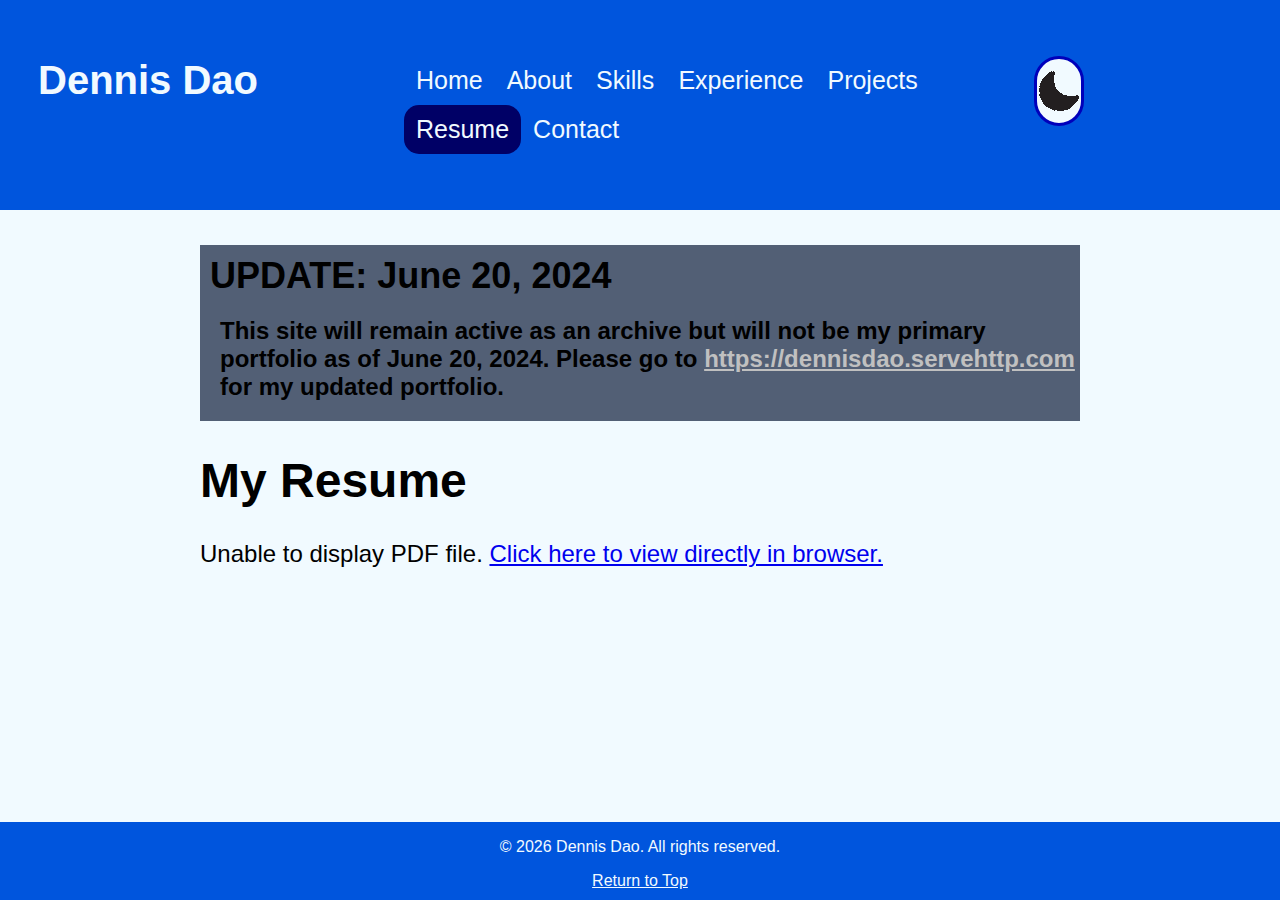
<file: resume.html>
<!DOCTYPE html>
<html lang="en">
    <head>
        <title>My Resume</title>
        <link rel="stylesheet" href="stylesheets/stylesheet.css"/>
        <link rel="stylesheet" href="https://cdnjs.cloudflare.com/ajax/libs/font-awesome/4.7.0/css/font-awesome.min.css">
        <link rel="icon" type="image/x-icon" href="images/favicon.ico">
        <script src="files/darkmode.js" defer></script> 
        <script src="files/menu.js"></script>
        <meta charset="utf-8">
    </head>

    <body class="page light-mode">
        <div id="navbar">
            <div class="navbar-item" style="width:30%;">
                <a href="index.html" id="logo">Dennis Dao</a>
            </div>

            <div class="navbar-item-menu" id="navbarMenu" style="width:50%;">
                <a href="index.html">Home</a>
                <a href="about.html">About</a>
                <a href="skills.html">Skills</a>
                <a href="exp.html">Experience</a>
                <a href="projects.html">Projects</a>
                <a class="active" href="resume.html">Resume</a>
                <a href="contact.html">Contact</a>
                <a href="javascript:void(0);" class="icon" onclick="responsiveMenu()">
                    <i class="fa fa-bars"></i>
                </a>
            </div>

            <div class="navbar-item" style="width:20%;">
                <div class="toggle">
                    <input type="checkbox" id="theme" class="toggle-input">
                    <label for="theme" class="toggle-label">
                        <img src="./images/moon.png" alt="Dark mode" class="toggle-icon">
                    </label>
                </div>
            </div>
        </div>

        <div id="content">
            <div style="font-weight: bold; background-color: #525f75;">
                <h2 style="margin: 10px 0 10px 10px; padding: 10px 0px 0px 0px">UPDATE: June 20, 2024</h2>
                <p style="margin: 10px 0 10px 10px; padding: 10px 0 20px 10px">
                    This site will remain active as an archive but will not be my primary portfolio as of June 20, 2024. Please go to
                    <a style="color:rgb(192, 192, 192)" href="https://dennisdao.servehttp.com">https://dennisdao.servehttp.com</a> for my updated portfolio.
                </p>
            </div>
            <h1>My Resume</h1>
            <object data="documents/DennisDao_Resume.pdf" type="application/pdf" id="resumeBlock">
                <p>Unable to display PDF file. <a href="documents/DennisDao_Resume.pdf">Click here to view directly in browser.</a></p>
            </object>  
        </div>

        <div class="footer">
            <p id="copyright"></p>
            <a href="#top">Return to Top</a>
        </div>
        <script>
            var date = new Date();
            document.getElementById("copyright").innerHTML = "© " + date.getFullYear() + " Dennis Dao. All rights reserved.";
        </script>
   </body>
</html>
</file>
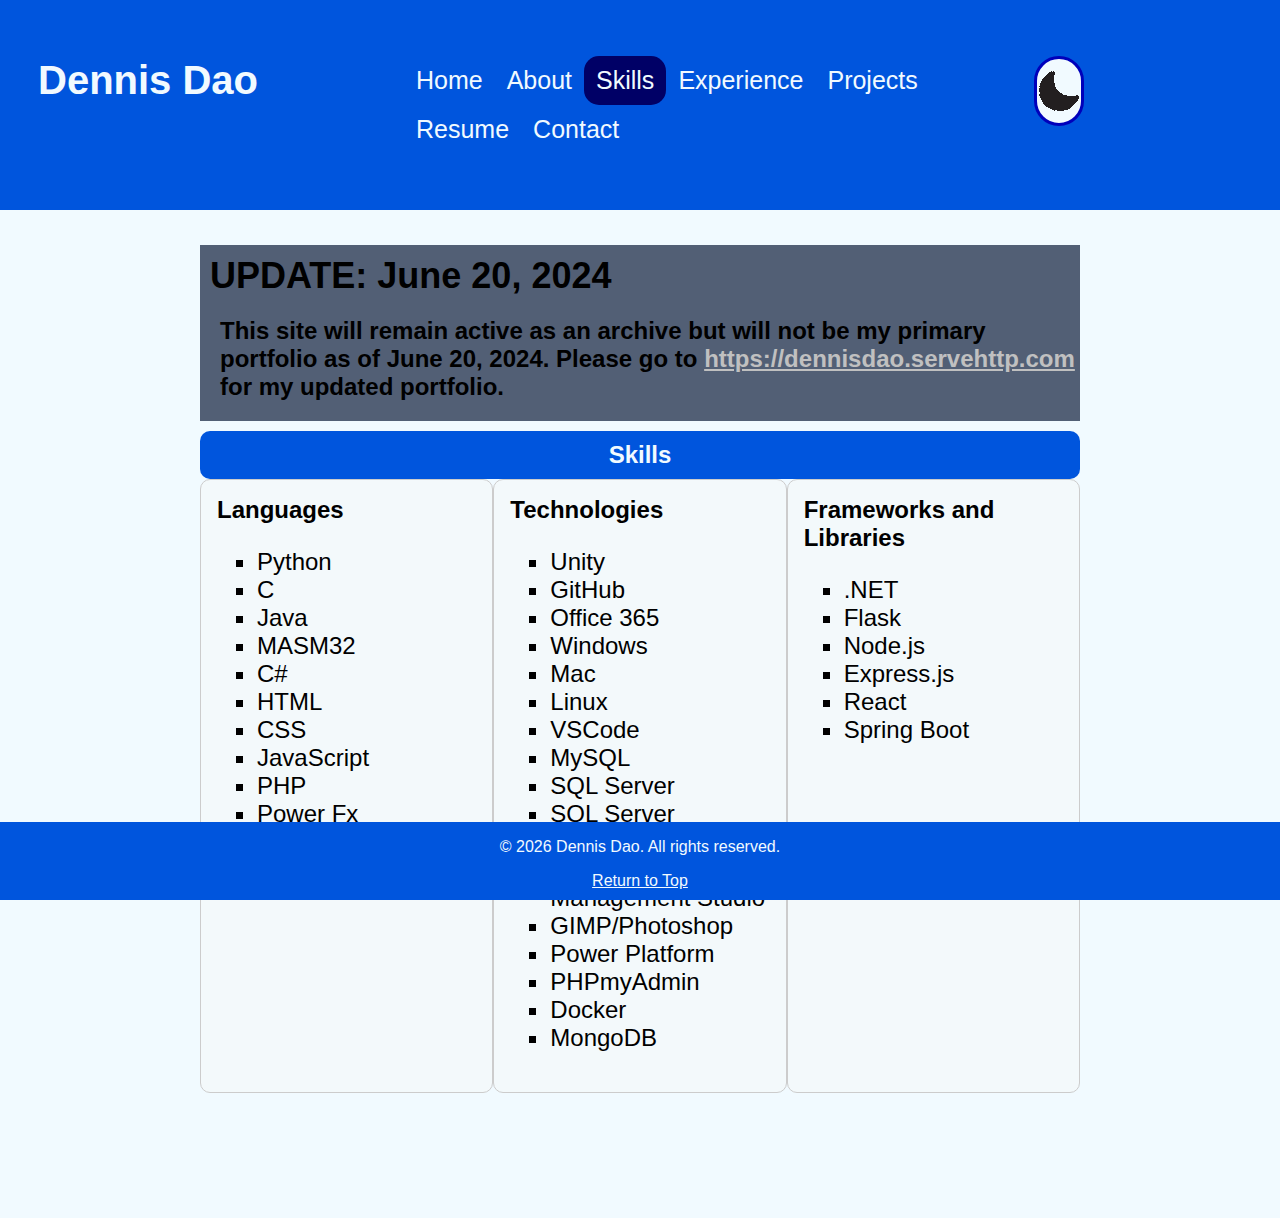
<file: skills.html>
<!DOCTYPE html>
<html lang="en">
    <head>
        <title>My Skills</title>
        <link rel="stylesheet" href="stylesheets/stylesheet.css"/>
        <link rel="stylesheet" href="https://cdnjs.cloudflare.com/ajax/libs/font-awesome/4.7.0/css/font-awesome.min.css">
        <link rel="icon" type="image/x-icon" href="images/favicon.ico">
        <script src="files/darkmode.js" defer></script> 
        <script src="files/menu.js"></script>
        <meta charset="utf-8">
    </head>

    <body class="page light-mode">
        <div id="navbar">
            <div class="navbar-item" style="width:30%;">
                <a href="index.html" id="logo">Dennis Dao</a>
            </div>

            <div class="navbar-item-menu" id="navbarMenu" style="width:50%;">
                <a href="index.html">Home</a>
                <a href="about.html">About</a>
                <a class="active" href="skills.html">Skills</a>
                <a href="exp.html">Experience</a>
                <a href="projects.html">Projects</a>
                <a href="resume.html">Resume</a>
                <a href="contact.html">Contact</a>
                <a href="javascript:void(0);" class="icon" onclick="responsiveMenu()">
                    <i class="fa fa-bars"></i>
                </a>
            </div>

            <div class="navbar-item" style="width:20%;">
                <div class="toggle">
                    <input type="checkbox" id="theme" class="toggle-input">
                    <label for="theme" class="toggle-label">
                        <img src="./images/moon.png" alt="Dark mode" class="toggle-icon">
                    </label>
                </div>
            </div>
        </div>

        <div id="content">
            <div style="font-weight: bold; background-color: #525f75;">
                <h2 style="margin: 10px 0 10px 10px; padding: 10px 0px 0px 0px">UPDATE: June 20, 2024</h2>
                <p style="margin: 10px 0 10px 10px; padding: 10px 0 20px 10px">
                    This site will remain active as an archive but will not be my primary portfolio as of June 20, 2024. Please go to
                    <a style="color:rgb(192, 192, 192)" href="https://dennisdao.servehttp.com">https://dennisdao.servehttp.com</a> for my updated portfolio.
                </p>
            </div>
            
            <div class="box-head">
                Skills
            </div>
            <div class="box-container">
                <div class="box" style="text-align: left;">
                    <b>Languages</b><br/>
                    <ul style="list-style-type:square;">
                        <li>Python</li>
                        <li>C</li>
                        <li>Java</li>
                        <li>MASM32</li>
                        <li>C#</li>
                        <li>HTML</li>
                        <li>CSS</li>
                        <li>JavaScript</li>
                        <li>PHP</li>
                        <li>Power Fx</li>
                        <li>C++</li>
                    </ul>
                </div>

                <div class="box" style="text-align: left;">
                    <b>Technologies</b><br/>
                    <ul style="list-style-type:square;">
                        <li>Unity</li>
                        <li>GitHub</li>
                        <li>Office 365</li>
                        <li>Windows</li>
                        <li>Mac</li>
                        <li>Linux</li>
                        <li>VSCode</li>
                        <li>MySQL</li>
                        <li>SQL Server</li>
                        <li>SQL Server Reporting Services</li>
                        <li>SQL Server Management Studio</li>
                        <li>GIMP/Photoshop</li>
                        <li>Power Platform</li>
                        <li>PHPmyAdmin</li>
                        <li>Docker</li>
                        <li>MongoDB</li>
                    </ul>
                </div>

                <div class="box" style="text-align: left;">
                    <b>Frameworks and Libraries</b><br/>
                    <ul style="list-style-type:square;">
                        <li>.NET</li>
                        <li>Flask</li>
                        <li>Node.js</li>
                        <li>Express.js</li>
                        <li>React</li>
                        <li>Spring Boot</li>
                    </ul>
                </div>
            </div>
        </div>
        
        <div class="footer">
            <p id="copyright"></p>
            <a href="#top">Return to Top</a>
        </div>
        <script>
            var date = new Date();
            document.getElementById("copyright").innerHTML = "© " + date.getFullYear() + " Dennis Dao. All rights reserved.";
        </script>
   </body>
</html>
</file>
<file: stylesheets/stylesheet.css>
* {box-sizing: border-box;}

body{
    margin: 0;
    font-family: Arial, Helvetica, sans-serif;
    background-color: #F1FAFF;
    color: #000000;
}

/* Dark and light mode */
.toggle{
    position:relative;
}

.toggle-input{
    position: absolute;
    top: 0;
    left: 0;
    opacity: 0;
    user-select: none;
}

.toggle-label {
    display: flex;
    align-items: center;
    justify-content: center;
    cursor: pointer;
    border: 3px solid #0000BB;
    padding: 4px;
    border-radius: 50px;
    height: 70px;
    width: 50px;
    background-color: #F1FAFF;
    transition: all 0.4s ease;
}

.toggle-label:hover{
    border: 3px solid #000022;
}

.toggle-label:active{
    transform: scale(0.95);
}

.dark-mode {
    background-color: #383838;
    color: #F1FAFF;
}

.dark-mode a{
    color:#b7c4ff;
}

.dark-mode a:visited{
    color:#6172bd;
}

.light-mode {
    background-color: #F1FAFF;
    color: #000000;
}

/* Navbar */
#navbar{
    overflow: hidden;
    background-color: #0055DD;
    padding: 40px 10px;
    transition: 0.4s;
    position: fixed;
    width: 100%;
    top: 0;
    z-index: 99;
    display: table;
    flex-direction: column;
}

.navbar-item{
    padding: 16px;
    float:left;
}

.navbar-item-menu{
    padding: 16px;
    float:left;
}

#navbar a{
    float: left;
    color:#F1FAFF;
    text-align: center;
    padding: 12px;
    text-decoration: none;
    transition-duration: 0.4s;
    font-size: 25px;
    line-height: 25px;
    border-radius: 4px;
}

#navbar #logo{
    font-size: 40px;
    font-weight: bold;
    transition: 0.4s;
}

#navbar a:hover{
    background-color: #000066;
    transition: all 0.4s;
    border-radius: 15px;
}

#navbar a.active{
    background-color: #000066;
    border-radius: 15px;
}

#navbar-right {
    float:right;
}

.navbar-item-menu .icon {
    display: none;
}

/* Page content */
#content{
    margin-top: 210px;
    margin-bottom: 100px;
    padding: 25px 200px;
    font-size: 1.4vw;
}

.button {
    border: none;
    color: #F1FAFF;
    padding: 16px 32px;
    text-align: center;
    text-decoration: none;
    display: inline-block;
    font-size: 16px;
    margin: 4px 2px;
    transition-duration: 0.4s;
    cursor: pointer;
}

.buttonTheme {
    background-color: #F1FAFF;
    color: #000000;
    border: 2px solid #0055DD;
    border-radius:10px;
}

.buttonTheme:hover {
    background-color: #0055DD;
    color: #F1FAFF;
}

.footer {
    padding: 0 0 10px 0;
    position: fixed;
    left: 0;
    bottom: 0;
    width: 100%;
    background-color:#0055DD;
    color:#F1FAFF;
    text-align: center;
}

.footer a:link{
    color:#F1FAFF;
}

.footer a:visited{
    color:#AAA9AD;
}

/* Tables */
.box-head {
    background-color: #0055DD;
    font-weight: bold;
    color: #F1FAFF;
    width: 100%;
    text-align: center;
    padding: 10px 0 10px 0;
    border-radius:10px;
}

.box-container {
  display: table;
  width: 100%;
}

.box {  
  background-color: rgba(248, 247, 244, 0.39);
  display: table-cell;
  padding: 16px;
  transition: box-shadow .3s;
  border-radius:10px;
  border: 1px solid #CCCCCC;
  text-align: center;
  width: 33%;
}

.box:hover {
    box-shadow: 0 0 20px rgba(7, 7, 7, 0.2); 
}

/* Media queries */
@media screen and (max-width: 1920px){
    #content{
        padding-right: 200px;
        padding-left: 200px;
        font-size: 24px;
    }
    #navbar, #navbar a, #navbar a:hover, #navbar a.active, #navbar-right{
        font-size: 25px;
    }
    table {
        border-collapse: collapse;
        vertical-align: top;
        width: 100%;
    }
    tr th {
        border: 3px solid #0055DD;
        background: #0055DD;
        color: #F1FAFF;
        text-align: center;
    }
    tr td {
        border: 3px solid #999999;
        text-align: center;
        width: 33%;
        vertical-align: text-top;
        font-size: 18px;
    }
    #resumeBlock{
        width:100%;
        height:1000px;
    }
}

@media screen and (max-width: 385px){
    #content{
        padding-right: 10px;
        padding-left: 10px;
        font-size: 16px;
    }
    #navbar, #navbar a, #navbar a:hover, #navbar a.active, #navbar-right{
        font-size: 14px;
    }
}

@media screen and (max-width: 1920px) {
    #projectImg{
        width: 300px;
        height: 184px;
    }
}

@media screen and (max-width: 1425px) {
    #projectImg{
        width: 150px;
        height: 92px;
    }
}

@media only screen and (max-width: 1000px) {
    .box {
      display: block;
      width: 100%;
    }
}

@media only screen and (max-width: 590px) and (min-width: 385px){
    .box-head {
      width:185px;
    }
}
  
@media screen and (max-width: 910px) {
    /* When the screen is less than 600 pixels wide, hide all links, except for the first one ("Home"). Show the link that contains should open and close the topnav (.icon) */
    .navbar-item-menu a:not(:first-child) {display: none;}
    .navbar-item-menu a.icon {
        float: right;
        display: block;
    }

    /* The "responsive" class is added to the topnav with JavaScript when the user clicks on the icon. This class makes the topnav look good on small screens (display the links vertically instead of horizontally) */
    .navbar-item-menu.responsive {position: relative;}
    .navbar-item-menu.responsive a.icon {
        position: absolute;
        right: 0;
        top: 0;
    }
    .navbar-item-menu.responsive a {
        float: none;
        display: block;
        text-align: left;
    }

    #navbar #logo{
        font-size: 24px;
        font-weight: bold;
        transition: 0.4s;
    }

    #resumeBlock{
        width:100%;
        height:500px;
    }
}
</file>
